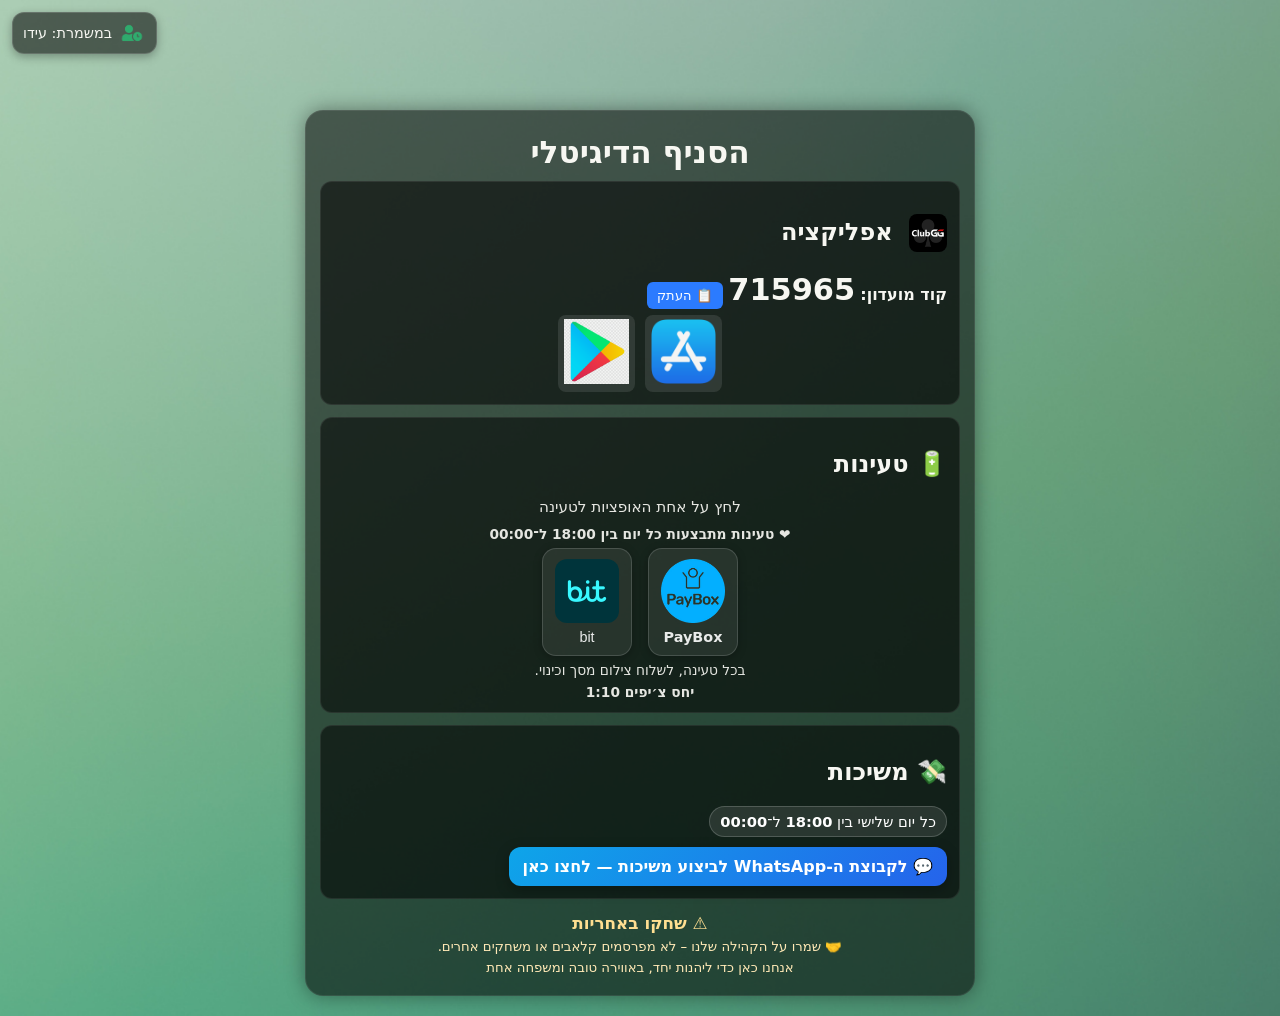
<file: snif.html>
<!DOCTYPE html>
<html lang="he" dir="rtl">
<head>
<meta charset="UTF-8" />
<meta name="viewport" content="width=device-width, initial-scale=1" />
<title>הסניף הדיגיטלי</title>
<style>
  .clubgg-logo {
    width: 38px;
    vertical-align: middle;
    margin-left: 8px;
    border-radius: 8px;
  }

  :root{
    --fg:#f7f7f2; --glass:rgba(0,0,0,.55); --glass-brd:rgba(255,255,255,.08);
    --accent:#22d3ee; --btn:#2b7bff;
  }
  body{
    font-family:'Heebo',system-ui;
    background:url('background.png') center/cover no-repeat fixed;
    color:var(--fg); margin:0; text-align:center;
  }
  .overlay{
    width:min(640px,94%); margin:110px auto 20px; padding:18px 14px 20px;
    background:var(--glass); border:1px solid var(--glass-brd);
    border-radius:18px; box-shadow:0 0 20px rgba(0,0,0,.4);
  }
  h1{ margin:6px 0 8px; font-size:1.95rem; line-height:1.1; }

  .section{
    background:rgba(0,0,0,.53); border:1px solid var(--glass-brd);
    border-radius:12px; padding:12px; margin:12px auto 0; text-align:right;
  }
  a{ color:var(--accent); font-weight:600; text-decoration:underline; }

  .club-code{ font-size:1.9rem; font-weight:800; }
  .copy-btn{ background:var(--btn); color:#fff; border:none; border-radius:6px; padding:6px 10px; cursor:pointer; }
  .copy-btn:hover{ background:#1b63e8; }

  .store-links{ display:flex; justify-content:center; gap:10px; margin-top:6px; }
  .store-links a{ background:rgba(255,255,255,.1); padding:4px 6px; border-radius:8px; transition:.2s; }
  .store-links a:hover{ transform:scale(1.05); background:rgba(255,255,255,.18); }
  .store-icon{ width:65px; opacity:.95; }

  .tiny-note{
    font-size:.86em;
    opacity:.92;
    margin-top:6px;
    text-align:center;
  }
  footer{ margin-top:14px; font-weight:700; font-size:1.05rem; color:#ffdf91; }
  .footer-sub{ font-weight:500; font-size:.83rem; color:#ffe9b6; margin-top:6px; }

  /* ===== כפתורי טעינה (PayBox / bit) – עיצוב חדש ===== */
  .hint-top{
    text-align:center; font-size:.95rem; opacity:.92; margin:4px 0 10px;
  }
  .pay-actions{
    display:flex; justify-content:center; align-items:flex-start; flex-wrap:wrap;
    gap:16px; margin:6px 0 6px;
  }
  .pay-btn{
    position:relative; display:inline-flex; flex-direction:column; align-items:center; gap:6px;
    padding:10px 12px; background:rgba(255,255,255,.08);
    border:1px solid rgba(255,255,255,.15); border-radius:14px;
    box-shadow:0 2px 8px rgba(0,0,0,.25);
    cursor:pointer; color:#fff; text-decoration:none;
    transition:transform .16s ease, background .16s ease, box-shadow .16s ease;
  }
  .pay-btn:hover{ transform:translateY(-1px); background:rgba(255,255,255,.14); box-shadow:0 6px 16px rgba(0,0,0,.28); }
  .pay-logo{ height:64px; width:auto; border-radius:12px; display:block; filter:brightness(1.03) contrast(1.03); }
  .pay-label{ font-size:.9rem; opacity:.9; }

  /* פידבק "טעינה" קטן */
  .pay-btn.busy::after{ content:""; position:absolute; inset:0; border-radius:inherit; background:rgba(0,0,0,.35); }
  .pay-btn.busy::before{
    content:""; position:absolute; top:50%; left:50%; width:16px; height:16px; margin:-8px 0 0 -8px;
    border:2px solid #fff; border-right-color:transparent; border-radius:50%; animation:spin .65s linear infinite;
  }
  @keyframes spin{ to{ transform:rotate(360deg);} }

  /* ===== מודלים – פייד-אין וטשטוש ===== */
  .modal{
    position:fixed; inset:0; z-index:9999; display:flex; align-items:center; justify-content:center;
    opacity:0; visibility:hidden; pointer-events:none; background:rgba(0,0,0,0);
    transition: opacity .25s ease, visibility .25s ease, background .25s ease; backdrop-filter: blur(0px);
  }
  .modal.show{ opacity:1; visibility:visible; pointer-events:auto; background:rgba(0,0,0,.55); backdrop-filter: blur(4px); }
  .modal-box{
    background:rgba(1,59,51,.96); border:1px solid rgba(255,255,255,.15);
    width:min(380px,92%); color:#fff; text-align:center; padding:18px; border-radius:14px;
    box-shadow:0 10px 30px rgba(0,0,0,.35); transform:translateY(8px) scale(.98); opacity:0;
    transition: transform .28s cubic-bezier(.2,.7,.2,1), opacity .28s ease;
  }
  .modal.show .modal-box{ transform:translateY(0) scale(1); opacity:1; }
  .modal-box h3{ margin:0 0 8px; color:#ffdf91; font-size:1.2rem; }
  .modal-actions{ margin-top:10px; display:flex; justify-content:center; gap:8px; flex-wrap:wrap; }
  .btn{ border:none; border-radius:8px; padding:8px 14px; cursor:pointer; color:#fff; background:var(--btn); }
  .btn:hover{ background:#1b63e8; }
  .btn-ghost{ background:transparent; border:1px solid rgba(255,255,255,.3); }
  .btn-ghost:hover{ background:rgba(255,255,255,.1); }
  .input,.select{
    width:86%; padding:10px; border-radius:10px; border:none; text-align:center; font-size:1rem; outline:none;
    background:rgba(255,255,255,.15); color:#fff; display:block; margin:0 auto 8px;
  }
  .select{ cursor:pointer; }

  @media (max-width:420px){
    .pay-logo{ height:56px; }
    .pay-actions{ gap:12px; }
  }

  /* ===== משיכות – תוספת עיצוב (pill + button) ===== */
  .hours-pill{
    display:inline-block;
    background: rgba(255,255,255,.10);
    border: 1px solid rgba(255,255,255,.18);
    color:#fff;
    padding: 6px 10px;
    border-radius: 999px;
    font-size: .92rem;
    margin: 0 0 10px 0;
  }
  .link-btn{
    display:inline-block;
    text-decoration:none;
    color:#fff;
    background: linear-gradient(135deg,#0ea5e9,#2563eb);
    padding: 10px 14px;
    border-radius: 12px;
    font-weight: 700;
    box-shadow: 0 4px 14px rgba(0,0,0,.28);
    transition: transform .15s ease, box-shadow .15s ease, filter .15s ease;
  }
  .link-btn:hover{ transform: translateY(-1px); box-shadow: 0 8px 22px rgba(0,0,0,.34); }
  .link-btn:active{ transform: translateY(0); }
  .link-btn.disabled{
    filter: grayscale(25%) brightness(.9);
    opacity: .85;
  }

  /* ===== תצוגת משמרת בצד שמאל למעלה ===== */
  .shift-indicator {
    position: fixed;
    top: 12px;
    left: 12px;
    display: flex;
    align-items: center;
    gap: 6px;
    background: rgba(0,0,0,.55);
    border: 1px solid rgba(255,255,255,.15);
    padding: 6px 10px;
    border-radius: 12px;
    box-shadow: 0 3px 10px rgba(0,0,0,.3);
    font-size: .9rem;
    z-index: 9999;
  }
  .shift-indicator img {
    width: 28px;
    height: 28px;
    border-radius: 6px;
  }
</style>
</head>
<body>
  <!-- תצוגת משמרת -->
  <div class="shift-indicator">
    <img src="shift.png" alt="משמרת" id="shiftIcon">
    <span id="shiftName">...</span>
  </div>

  <div class="overlay">
    <h1>הסניף הדיגיטלי</h1>

    <!-- אפליקציה -->
    <div class="section">
      <h2>
        <img src="clubgg-logo-new.png" alt="ClubGG Logo" class="clubgg-logo">
        אפליקציה
      </h2>
      <div><b>קוד מועדון:</b> <span class="club-code" id="clubCode">715965</span>
        <button class="copy-btn" onclick="copyText(document.getElementById('clubCode').textContent)">📋 העתק</button>
      </div>
      <div class="store-links">
        <a href="https://apps.apple.com/us/app/clubgg-poker/id1529839330" target="_blank" rel="noopener"><img src="app store.png" class="store-icon" alt="App Store"></a>
        <a href="https://play.google.com/store/apps/details?id=com.nsus.clubgg" target="_blank" rel="noopener"><img src="android.png" class="store-icon" alt="Google Play"></a>
      </div>
    </div>

    <!-- טעינות (עיצוב חדש) -->
    <div class="section">
      <h2>🔋 טעינות</h2>

      <div class="hint-top">לחץ על אחת האופציות לטעינה</div>

      <!-- ★★ הודעת זמנים עם לב אדום (נוספה) ★★ -->
      <div class="tiny-note"><b>❤️ טעינות מתבצעות כל יום בין 18:00 ל־00:00</b></div>

      <div class="pay-actions">
        <!-- PayBox: קישור חיצוני -->
        <a class="pay-btn" data-type="paybox" href="https://links.payboxapp.com/9kD9tKtOhWb" target="_blank" rel="noopener" aria-label="טעינה דרך PayBox">
          <img src="PayBox.png" alt="PayBox" class="pay-logo">
          <span class="pay-label">PayBox</span>
        </a>

        <!-- bit: פותח מודאל סכום+כינוי (וואטסאפ לאחר אישור) -->
        <button type="button" class="pay-btn" data-type="bit" onclick="startWhatsappFlow(this)" aria-label="טעינה דרך bit">
          <img src="Bit.png" alt="bit" class="pay-logo">
          <span class="pay-label">bit</span>
        </button>
      </div>

      <div class="tiny-note">בכל טעינה, לשלוח צילום מסך וכינוי.</div>
      <div class="tiny-note"><b>יחס צ׳יפים 1:10</b></div>
    </div>

    <!-- משיכות -->
    <div class="section">
      <h2>💸 משיכות</h2>

      <div class="hours-pill" id="withdrawHoursPill">
        כל יום שלישי בין <b>18:00</b> ל־<b>00:00</b>
      </div><br>

      <a href="https://chat.whatsapp.com/GDw1GilqCab6Un2TspiWBP?mode=wwc"
         target="_blank" rel="noopener"
         id="withdrawGroupLink"
         class="link-btn">
        💬 לקבוצת ה-WhatsApp לביצוע משיכות — לחצו כאן
      </a>
    </div>

    <footer>
      ⚠️ שחקו באחריות
      <div class="footer-sub">🤝 שמרו על הקהילה שלנו – לא מפרסמים קלאבים או משחקים אחרים.</div>
      <div class="footer-sub">אנחנו כאן כדי ליהנות יחד, באווירה טובה ומשפחה אחת</div>
    </footer>
  </div>

  <!-- מודלים קיימים (טעינה/חסימה/טופס משיכה) -->
  <div id="amountModal" class="modal" aria-hidden="true">
    <div class="modal-box">
      <h3>💰 פרטי טעינה</h3>
      <p>נא להזין סכום טעינה וכינוי באפליקציה:</p>
      <input type="number" id="amountInput" class="input" placeholder="כמה לטעון? (₪)" inputmode="numeric" />
      <input type="text" id="nicknameInput" class="input" placeholder="כינוי באפליקציה" maxlength="30" />
      <div class="modal-actions">
        <button class="btn" onclick="confirmAmount()">שלח</button>
        <button class="btn-ghost" onclick="closeAmountModal()">ביטול</button>
      </div>
    </div>
  </div>

  <div id="withdrawBlockedModal" class="modal" aria-hidden="true">
    <div class="modal-box">
      <h3>🕓 לא כרגע</h3>
      <p>המשיכות מתבצעות רק בין 18:00–00:00.<br>המועד הקרוב: <span id="nextWithdrawDate"></span>.</p>
      <div class="modal-actions">
        <button class="btn" onclick="closeWithdrawBlocked()">הבנתי</button>
      </div>
    </div>
  </div>

  <div id="withdrawFormModal" class="modal" aria-hidden="true">
    <div class="modal-box">
      <h3>בקשת משיכה 💸</h3>
      <p>מלא/י את הפרטים, ונכין הודעה לקבוצה:</p>
      <input id="wdAmount" class="input" type="number" min="1" step="1" placeholder="כמה למשוך? (₪)" inputmode="numeric" />
      <input id="wdKeep" class="input" type="number" min="0" step="1" placeholder="כמה להשאיר? (₪)" inputmode="numeric" />
      <input id="wdNick" class="input" type="text" maxlength="30" placeholder="כינוי באפליקציה" />
      <select id="wdMethod" class="select" aria-label="אופן תשלום">
        <option value="">בחר אופן תשלום</option>
        <option value="ביט">ביט</option>
        <option value="פייבוקס">פייבוקס</option>
      </select>
      <div class="modal-actions">
        <button class="btn" onclick="confirmWithdraw()">אישור</button>
        <button class="btn-ghost" onclick="closeWithdrawForm()">ביטול</button>
      </div>
    </div>
  </div>

<script>
  /* ===== נתונים בסיסיים ===== */
  const PHONES = {
    "מאור":"972546819166",
    "עידו":"972559877777"
  }; // יעדי וואטסאפ

  const STARTER_FOR_EVEN_DAY = "מאור"; // ימים זוגיים – מאור מתחיל
  const STARTER_FOR_ODD_DAY  = "עידו"; // ימים אי-זוגיים – עידו מתחיל

  const ENFORCE_WITHDRAW_RULES = false;

  /* ===== רפרנסים ===== */
  const amountModal = document.getElementById('amountModal');
  const amountInput = document.getElementById('amountInput');
  const nicknameInput = document.getElementById('nicknameInput');
  let pendingPhone = null;

  const withdrawLink = document.getElementById('withdrawGroupLink');
  const withdrawBlockedModal = document.getElementById('withdrawBlockedModal');
  const withdrawFormModal = document.getElementById('withdrawFormModal');
  const nextDateSpan = document.getElementById('nextWithdrawDate');

  const wdAmount = document.getElementById('wdAmount');
  const wdKeep   = document.getElementById('wdKeep');
  const wdNick   = document.getElementById('wdNick');
  const wdMethod = document.getElementById('wdMethod');

  const WITHDRAW_GROUP_URL = "https://chat.whatsapp.com/GDw1GilqCab6Un2TspiWBP?mode=wwc";

  /* ===== זמן מקומי ===== */
  function nowIL(){
    const d=new Date();
    const parts=new Intl.DateTimeFormat("he-IL",{timeZone:"Asia/Jerusalem",hour12:false,hour:"2-digit",minute:"2-digit",weekday:"short"}).formatToParts(d);
    const get=t=>parts.find(x=>x.type===t)?.value;
    const h=+get("hour"), m=+get("minute"), wd=get("weekday");
    const map={"יום א׳":0,"יום ב׳":1,"יום ג׳":2,"יום ד׳":3,"יום ה׳":4,"יום ו׳":5,"יום ש׳":6,"יום שבת":6};
    return { day: map[wd] ?? d.getDay(), minutes: h*60 + m };
  }

  /* מי במשמרת עכשיו? משמרות של 3 שעות, מתחלפות מדי יום בין מאור/עידו */
  function currentShiftOwner(){
    const n = nowIL(); // { day:0..6, minutes:0..1439 }
    const shiftIndex = Math.floor(n.minutes / 180); // 3 שעות = 180 דק' → 8 משמרות ביום
    const dayStarter = (n.day % 2 === 0) ? STARTER_FOR_EVEN_DAY : STARTER_FOR_ODD_DAY;
    const other      = (dayStarter === "מאור") ? "עידו" : "מאור";
    return (shiftIndex % 2 === 0) ? dayStarter : other;
  }

  function isWithdrawWindowOpen(){
    if (!ENFORCE_WITHDRAW_RULES) return true;
    const n = nowIL();
    return n.day===2 && n.minutes>=18*60 && n.minutes<24*60; // שלישי 18:00–00:00
  }

  function nextWithdrawDateString(){
    const n=nowIL(); const now=new Date();
    const TUE=2, start=18*60; let addDays;
    if(n.day===TUE && n.minutes<start) addDays=0;
    else { addDays=(TUE-n.day+7)%7; if(addDays===0) addDays=7; }
    const target=new Date(now.getFullYear(), now.getMonth(), now.getDate()+addDays);
    return new Intl.DateTimeFormat('he-IL',{timeZone:'Asia/Jerusalem',day:'2-digit',month:'2-digit',year:'numeric'}).format(target);
  }

  /* ===== פידבק קצר על כפתורי טעינה ===== */
  function setBusy(el){
    if(!el) return;
    el.classList.add('busy');
    setTimeout(()=> el.classList.remove('busy'), 900);
  }
  document.querySelectorAll('.pay-btn[data-type="paybox"]').forEach(a=>{
    a.addEventListener('click', function(){ setBusy(this); });
  });

  /* ===== טעינות (bit → מודאל) ===== */
  function startWhatsappFlow(btn){
    setBusy(btn?.closest('.pay-btn') || btn);

    // ←— כאן מתבצע הניתוב לפי המשמרת —→
    const owner = currentShiftOwner();
    pendingPhone = PHONES[owner] || PHONES["מאור"];

    amountModal.classList.add('show');
    setTimeout(()=> (amountInput.value ? nicknameInput : amountInput).focus(), 80);
  }
  function closeAmountModal(){ amountModal.classList.remove('show'); }
  function confirmAmount(){
    const rawAmount=(amountInput.value||'').trim();
    const nick=(nicknameInput.value||'').trim();
    const amount=Math.floor(Number(rawAmount));
    if(!rawAmount||!Number.isFinite(amount)||amount<=0){ amountInput.focus(); amountInput.select?.(); return; }
    if(nick.length<2){ nicknameInput.focus(); return; }
    const msg=`היי! רוצה להטעין לסניף הדיגיטלי סכום של ${amount} ₪.\nהכינוי שלי באפליקציה: ${nick}`;
    window.open(`https://api.whatsapp.com/send?phone=${pendingPhone}&text=${encodeURIComponent(msg)}`,"_blank");
    amountInput.value=""; nicknameInput.value=""; closeAmountModal();
  }

  /* ===== משיכות ===== */
  withdrawLink.addEventListener('click', (e)=>{
    if(!isWithdrawWindowOpen()){
      e.preventDefault();
      nextDateSpan.textContent = nextWithdrawDateString();
      withdrawBlockedModal.classList.add('show');
    } else {
      e.preventDefault(); // קודם טופס → אח"כ לקבוצה
      openWithdrawForm();
    }
  });
  function openWithdrawForm(){ withdrawFormModal.classList.add('show'); setTimeout(()=> wdAmount.focus(),80); }
  function closeWithdrawForm(){ withdrawFormModal.classList.remove('show'); }
  function closeWithdrawBlocked(){ withdrawBlockedModal.classList.remove('show'); }

  function confirmWithdraw(){
    const rawA=(wdAmount.value||'').trim();
    const rawK=(wdKeep.value||'').trim();
    const nick=(wdNick.value||'').trim();
    const method=wdMethod.value;
    const amount=Math.floor(Number(rawA));
    const keep=Math.floor(Number(rawK||"0"));
    if(!rawA||!Number.isFinite(amount)||amount<=0){ wdAmount.focus(); wdAmount.select?.(); return; }
    if(keep<0){ wdKeep.focus(); wdKeep.select?.(); return; }
    if(nick.length<2){ wdNick.focus(); return; }
    if(method!=='ביט' && method!=='פייבוקס'){ wdMethod.focus(); return; }

    const text = `בקשת משיכה:\n• סכום למשיכה: ${amount} ₪\n• להשאיר: ${keep} ₪\n• כינוי באפליקציה: ${nick}\n• אופן תשלום: ${method}`;
    window.open(`https://chat.whatsapp.com/GDw1GilqCab6Un2TspiWBP?mode=wwc&text=${encodeURIComponent(text)}`,"_blank");

    wdAmount.value=""; wdKeep.value=""; wdNick.value=""; wdMethod.value="";
    closeWithdrawForm();
  }

  // צובע את מצב הכפתור (enabled/disabled) לפי השעה/יום
  function paintWithdrawButtonState(){
    const btn = document.getElementById('withdrawGroupLink');
    if(!btn) return;
    if (isWithdrawWindowOpen()) btn.classList.remove('disabled');
    else                        btn.classList.add('disabled');
  }
  paintWithdrawButtonState();
  setInterval(paintWithdrawButtonState, 60*1000);

  /* ===== כלי ===== */
  function copyText(t){ navigator.clipboard.writeText(t); alert("הועתק!"); }

  // מציג את מי במשמרת בפינה
  function updateShiftIndicator(){
    const name = currentShiftOwner();
    document.getElementById("shiftName").textContent = `במשמרת: ${name}`;
  }
  updateShiftIndicator();
  setInterval(updateShiftIndicator, 180000); // כל 3 דקות
</script>
</body>
</html>
</file>
